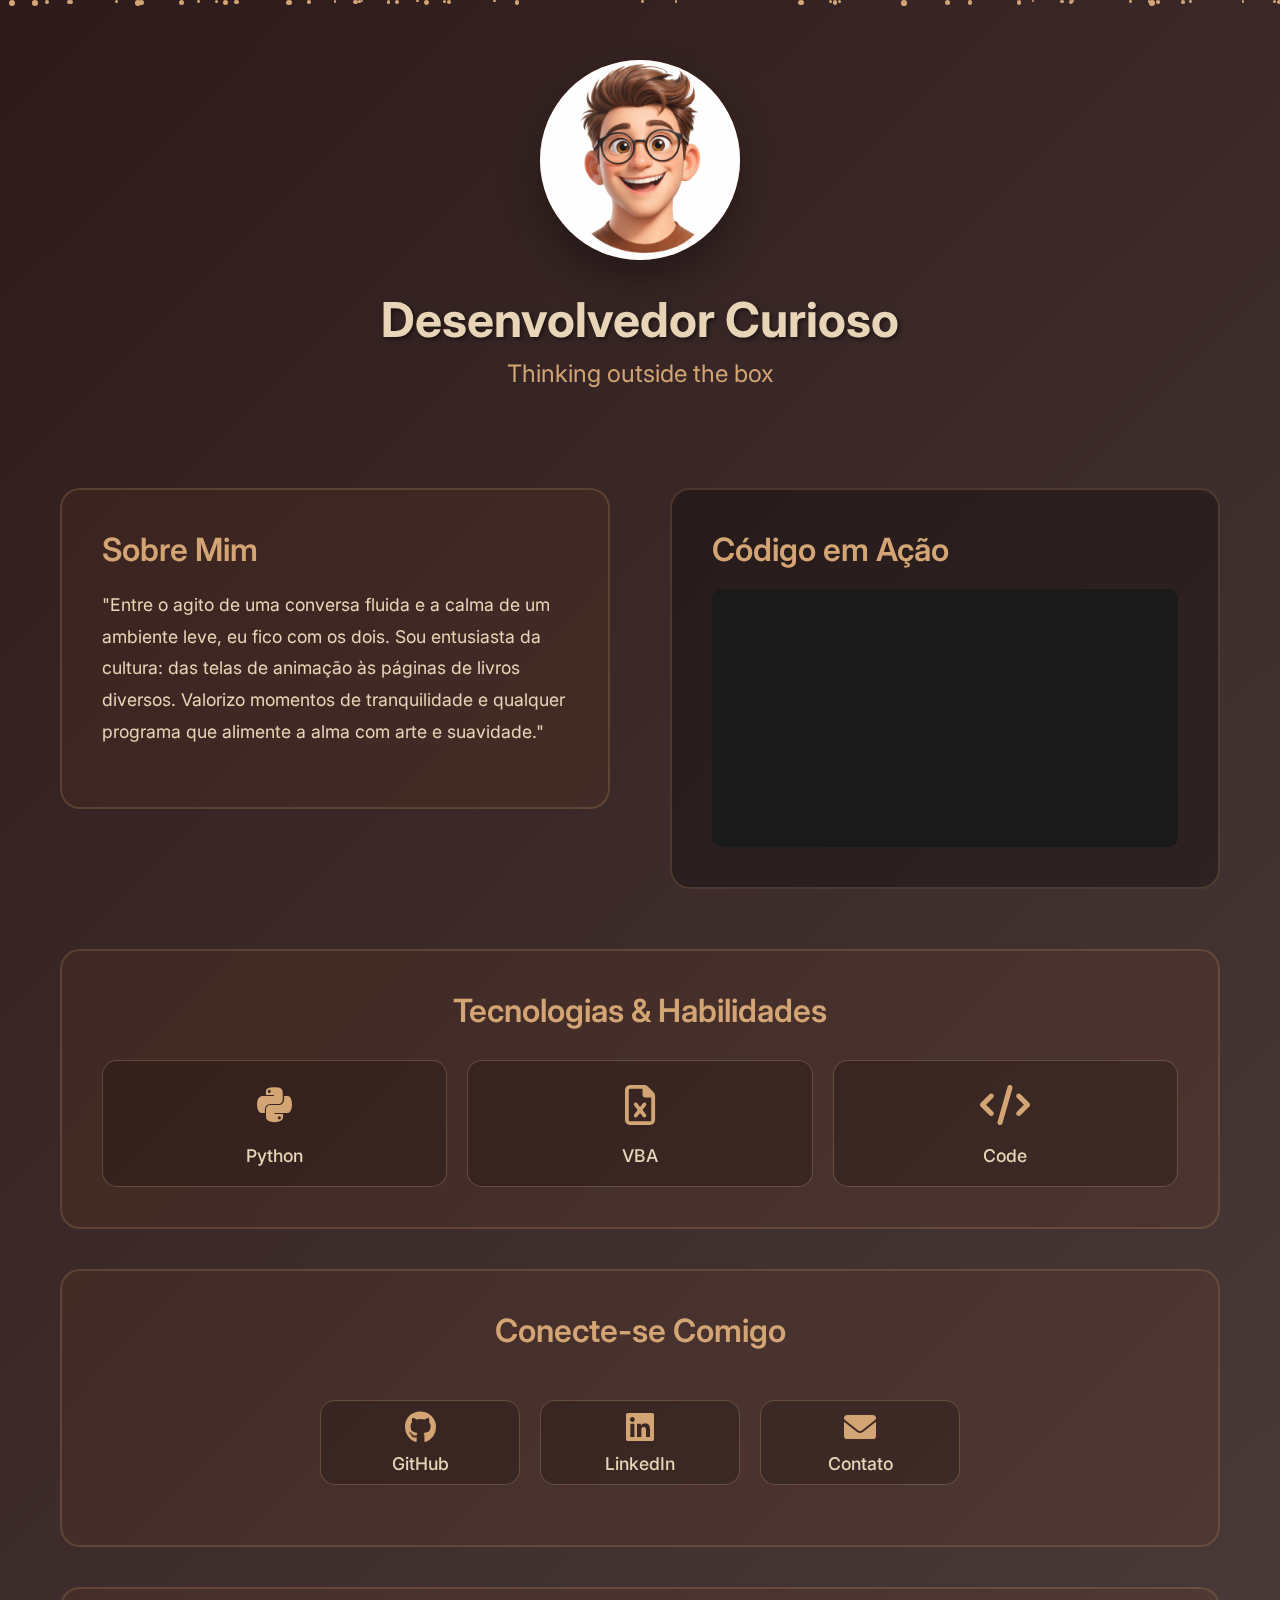
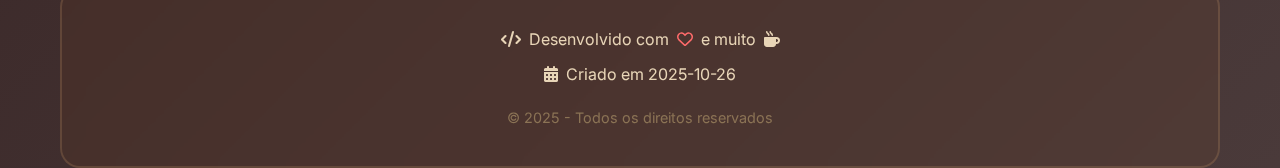
<file: index.html>
<!DOCTYPE html>
<html lang="pt-BR">

<head>
    <meta charset="UTF-8">
    <meta name="viewport" content="width=device-width, initial-scale=1.0">
    <title>Portfólio - Dev</title>
    <link href="https://cdnjs.cloudflare.com/ajax/libs/font-awesome/6.0.0/css/all.min.css" rel="stylesheet">
    <link
        href="https://fonts.googleapis.com/css2?family=JetBrains+Mono:wght@300;400;500;700&family=Inter:wght@300;400;500;600;700&display=swap"
        rel="stylesheet">
    <link href="styles.css" rel="stylesheet"> <!-- seu CSS local -->
    <link rel="icon" href="images/xicara-de-cafe.png" type="image/png">

    <script src="script.js" defer></script>
</head>

<body>
    <!-- Partículas de fundo -->
    <div class="particles" id="particles"></div>

    <div class="container">
        <!-- Header -->
        <header class="header">
            <div class="avatar-container">
                <div class="avatar">
                    <img src="images/foto.png" alt="Avatar" />
                </div>
            </div>
            <h1 class="name">Desenvolvedor Curioso</h1>
            <p class="title">Thinking outside the box</p>
        </header>

        <!-- Conteúdo principal -->
        <main class="main-content">
            <!-- Seção de descrição -->
            <section class="description-section">
                <h2>Sobre Mim</h2>
                <div class="description-text" id="description-text">
                    ​"Entre o agito de uma conversa fluida e a calma de um ambiente leve,
                    eu fico com os dois. Sou entusiasta da cultura: das telas de animação às páginas de livros diversos.
                    Valorizo momentos de tranquilidade e qualquer programa que alimente a alma com arte e suavidade."
                </div>
                <!--<button class="edit-btn" onclick="toggleEdit()">
                    <i class="fas fa-edit"></i> Editar Descrição
                </button>
                
                <div id="edit-form" style="display: none;">
                    <textarea class="description-input" id="description-input" placeholder="Digite sua descrição aqui...">Olá! Sou um desenvolvedor apaixonado por tecnologia e inovação. 🚀</textarea>
                    <button class="save-btn" onclick="saveDescription()">
                        <i class="fas fa-save"></i> Salvar
                    </button>
                    <button class="cancel-btn" onclick="cancelEdit()">
                        <i class="fas fa-times"></i> Cancelar
                    </button>
                </div>-->
            </section>

            <!-- Seção de código animado -->
            <section class="code-section">
                <h2>Código em Ação</h2>
                <div class="code-display">
                    <div class="code-line">
                        <span class="keyword">def</span> <span class="function">criar_portfolio</span>():
                    </div>
                    <div class="code-line">
                        &nbsp;&nbsp;&nbsp;&nbsp;<span class="string">"Criando um portfólio incrível"</span>
                    </div>
                    <div class="code-line">
                        &nbsp;&nbsp;&nbsp;&nbsp;<span class="keyword">for</span> skill <span class="keyword">in</span>
                        skills:
                    </div>
                    <div class="code-line">
                        &nbsp;&nbsp;&nbsp;&nbsp;&nbsp;&nbsp;&nbsp;&nbsp;<span class="function">desenvolver</span>(skill)
                    </div>
                    <div class="code-line">
                        &nbsp;&nbsp;&nbsp;&nbsp;<span class="keyword">return</span> <span
                            class="string">"Sucesso!"</span>
                    </div>
                    <div class="code-line">
                        <span class="comment"># Sempre aprendendo e evoluindo</span>
                    </div>
                    <div class="code-line">
                        <span class="function">criar_portfolio</span>()<span class="cursor"></span>
                    </div>
                </div>
            </section>
        </main>

        <!-- Seção de habilidades -->
        <section class="skills-section">
            <h2>Tecnologias & Habilidades</h2>
            <div class="skills-grid">

                <div class="skill-item">
                    <a href="python/index.html" class="skill-link" target="_blank" rel="noopener noreferrer">
                        <div class="skill-icon"><i class="fab fa-python"></i></div>
                        <div class="skill-name">Python</div>
                    </a>
                </div>



                <div class="skill-item">
                    <a href="vba/index.html" class="skill-link" target="_blank" rel="noopener noreferrer">
                    <div class="skill-icon"><i class="fa-regular fa-file-excel"></i></div>
                    <div class="skill-name">VBA</div>
                    </a>
                </div>



                <div class="skill-item">
                    <a href="#" class="skill-link" target="_blank" rel="noopener noreferrer"></a>
                    <div class="skill-icon"><i class="fa-solid fa-code"></i></div>
                    <div class="skill-name">Code</div>
                    </a>
                </div>


            </div>
        </section>

        <!-- Seção de redes sociais -->
        <section class="social-section">
            <h2>Conecte-se Comigo</h2>
            <div class="social-links">
                <a href="https://github.com/RomasCosta" target="_blank" rel="noopener noreferrer" class="social-link">
                    <i class="fab fa-github"></i>
                    <span>GitHub</span>
                </a>
                <a href="https://www.linkedin.com/in/rom%C3%A1rio-costa-5235bb20a/" target="_blank"
                    rel="noopener noreferrer" class="social-link">
                    <i class="fab fa-linkedin"></i>
                    <span>LinkedIn</span>
                </a>
                <a href="mailto:romariocosta25@outlook.com" class="social-link">
                    <i class="fas fa-envelope"></i>
                    <span>Contato</span>
                </a>
            </div>
        </section>

        <!-- Rodapé com créditos -->
        <footer class="footer">
            <div class="footer-content">
                <p class="footer-text">
                    <i class="fas fa-code"></i>
                    Desenvolvido com <i class="fa-regular fa-heart"></i> e muito <i class="fas fa-mug-hot"></i>
                </p>
                <p class="footer-date">
                    <i class="fas fa-calendar-alt"></i> Criado em 2025-10-26
                </p>
                <p class="footer-copyright">
                    &copy; 2025 - Todos os direitos reservados
                </p>
            </div>
        </footer>
    </div>
</body>

</html>
</file>
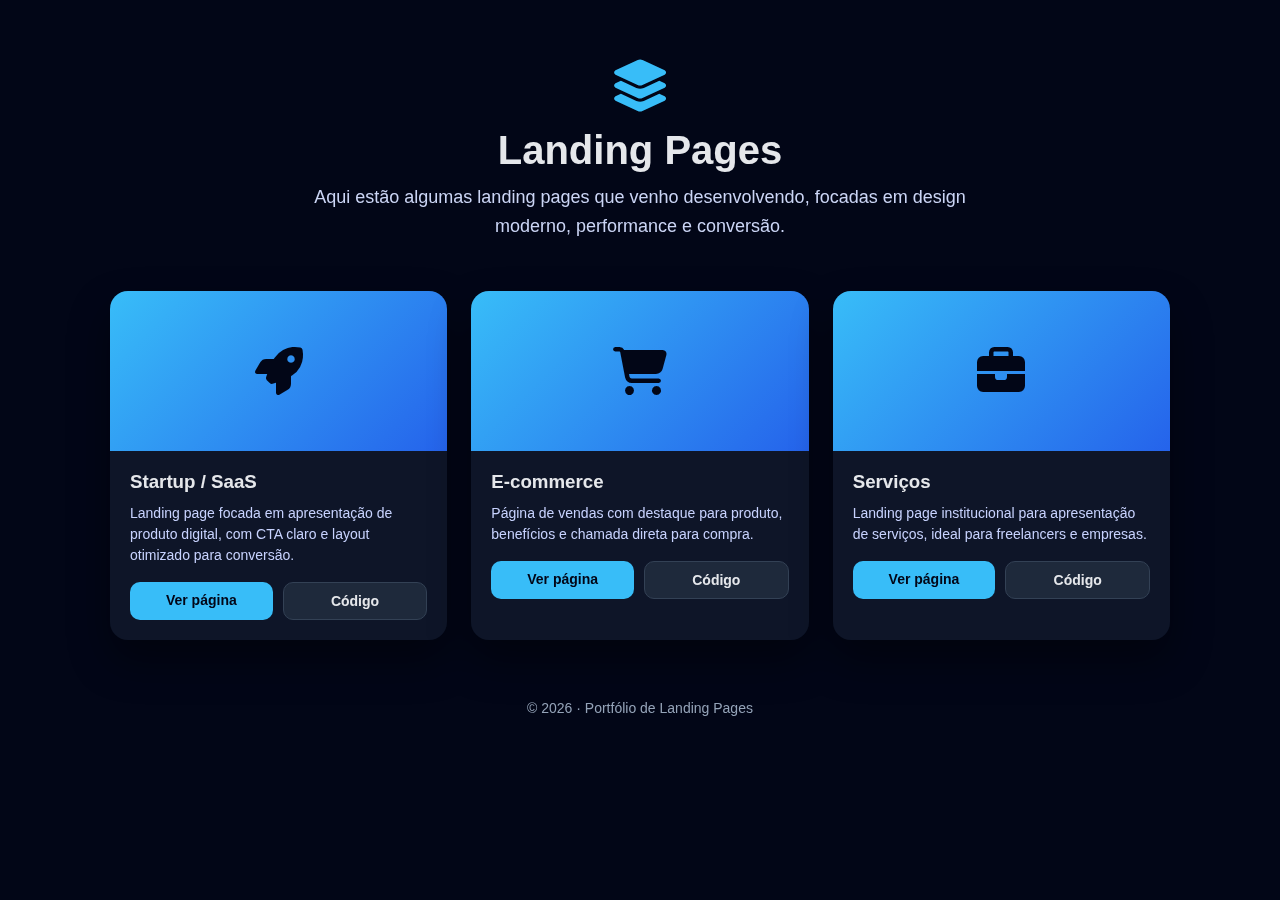
<file: landing_page/index.html>
<!DOCTYPE html>
<html lang="pt-BR">

<head>
    <meta charset="UTF-8">
    <title>Landing Pages | Portfólio</title>
    <meta name="viewport" content="width=device-width, initial-scale=1.0">

    <!-- Font Awesome -->
    <link rel="stylesheet" href="https://cdnjs.cloudflare.com/ajax/libs/font-awesome/6.5.0/css/all.min.css">

    <style>
        /* Reset */
        * {
            margin: 0;
            padding: 0;
            box-sizing: border-box;
            font-family: Arial, Helvetica, sans-serif;
        }

        body {
            background: #020617;
            color: #e5e7eb;
            min-height: 100vh;
            overflow-x: hidden;
        }

        /* Partículas */
        #particles {
            position: fixed;
            inset: 0;
            z-index: 0;
            overflow: hidden;
        }

        .particle {
            position: absolute;
            bottom: -10px;
            background: rgba(56, 189, 248, 0.6);
            border-radius: 50%;
            animation: floatUp linear infinite;
        }

        @keyframes floatUp {
            from {
                transform: translateY(0);
                opacity: 1;
            }

            to {
                transform: translateY(-120vh);
                opacity: 0;
            }
        }

        /* Conteúdo */
        .container {
            position: relative;
            z-index: 1;
            max-width: 1100px;
            margin: 0 auto;
            padding: 60px 20px;
        }

        /* Header */
        .header {
            text-align: center;
            margin-bottom: 50px;
        }

        .header i {
            font-size: 52px;
            color: #38bdf8;
            margin-bottom: 16px;
        }

        .header h1 {
            font-size: 40px;
            margin-bottom: 10px;
        }

        .header p {
            font-size: 18px;
            color: #cbd5f5;
            max-width: 700px;
            margin: 0 auto;
            line-height: 1.6;
        }

        /* Grid */
        .grid {
            display: grid;
            grid-template-columns: repeat(auto-fit, minmax(280px, 1fr));
            gap: 24px;
        }

        /* Card */
        .card {
            background: rgba(15, 23, 42, 0.9);
            border-radius: 18px;
            overflow: hidden;
            box-shadow: 0 20px 40px rgba(0, 0, 0, 0.4);
            transition: transform 0.25s ease, box-shadow 0.25s ease;
        }

        .card:hover {
            transform: translateY(-6px);
            box-shadow: 0 30px 60px rgba(0, 0, 0, 0.6);
        }

        .card-image {
            height: 160px;
            background: linear-gradient(135deg, #38bdf8, #2563eb);
            display: flex;
            align-items: center;
            justify-content: center;
            font-size: 48px;
            color: #020617;
        }

        .card-content {
            padding: 20px;
        }

        .card-content h3 {
            margin-bottom: 10px;
        }

        .card-content p {
            font-size: 14px;
            color: #c7d2fe;
            line-height: 1.5;
            margin-bottom: 16px;
        }

        .card-actions {
            display: flex;
            gap: 10px;
        }

        .btn {
            flex: 1;
            text-align: center;
            padding: 10px;
            border-radius: 10px;
            text-decoration: none;
            font-weight: bold;
            font-size: 14px;
            transition: background 0.2s ease;
        }

        .btn-view {
            background: #38bdf8;
            color: #020617;
        }

        .btn-view:hover {
            background: #0ea5e9;
        }

        .btn-code {
            background: #1e293b;
            color: #e5e7eb;
            border: 1px solid #334155;
        }

        .btn-code:hover {
            background: #334155;
        }

        /* Footer */
        .footer {
            margin-top: 60px;
            text-align: center;
            font-size: 14px;
            color: #94a3b8;
        }
    </style>
</head>

<body>

    <!-- Partículas -->
    <div id="particles"></div>

    <div class="container">

        <!-- Header -->
        <div class="header">
            <i class="fa-solid fa-layer-group"></i>
            <h1>Landing Pages</h1>
            <p>
                Aqui estão algumas landing pages que venho desenvolvendo, focadas em
                design moderno, performance e conversão.
            </p>
        </div>

        <!-- Grid -->
        <div class="grid">

            <!-- Card 1 -->
            <div class="card">
                <div class="card-image">
                    <i class="fa-solid fa-rocket"></i>
                </div>
                <div class="card-content">
                    <h3>Startup / SaaS</h3>
                    <p>
                        Landing page focada em apresentação de produto digital,
                        com CTA claro e layout otimizado para conversão.
                    </p>
                    <div class="card-actions">
                        <a href="#" class="btn btn-view">Ver página</a>
                        <a href="#" class="btn btn-code">Código</a>
                    </div>
                </div>
            </div>

            <!-- Card 2 -->
            <div class="card">
                <div class="card-image">
                    <i class="fa-solid fa-cart-shopping"></i>
                </div>
                <div class="card-content">
                    <h3>E-commerce</h3>
                    <p>
                        Página de vendas com destaque para produto,
                        benefícios e chamada direta para compra.
                    </p>
                    <div class="card-actions">
                        <a href="#" class="btn btn-view">Ver página</a>
                        <a href="#" class="btn btn-code">Código</a>
                    </div>
                </div>
            </div>

            <!-- Card 3 -->
            <div class="card">
                <div class="card-image">
                    <i class="fa-solid fa-briefcase"></i>
                </div>
                <div class="card-content">
                    <h3>Serviços</h3>
                    <p>
                        Landing page institucional para apresentação de serviços,
                        ideal para freelancers e empresas.
                    </p>
                    <div class="card-actions">
                        <a href="#" class="btn btn-view">Ver página</a>
                        <a href="#" class="btn btn-code">Código</a>
                    </div>
                </div>
            </div>

        </div>

        <!-- Footer -->
        <div class="footer">
            © 2026 · Portfólio de Landing Pages
        </div>

    </div>

    <script>
        function createParticles() {
            const particlesContainer = document.getElementById('particles');
            const particleCount = 50;

            for (let i = 0; i < particleCount; i++) {
                const particle = document.createElement('div');
                particle.className = 'particle';

                const size = Math.random() * 4 + 2;
                particle.style.width = size + 'px';
                particle.style.height = size + 'px';

                particle.style.left = Math.random() * 100 + '%';

                const duration = Math.random() * 4 + 4;
                particle.style.animationDuration = duration + 's';

                const delay = Math.random() * 6;
                particle.style.animationDelay = delay + 's';

                particlesContainer.appendChild(particle);
            }
        }

        document.addEventListener('DOMContentLoaded', createParticles);
    </script>

</body>

</html>
</file>
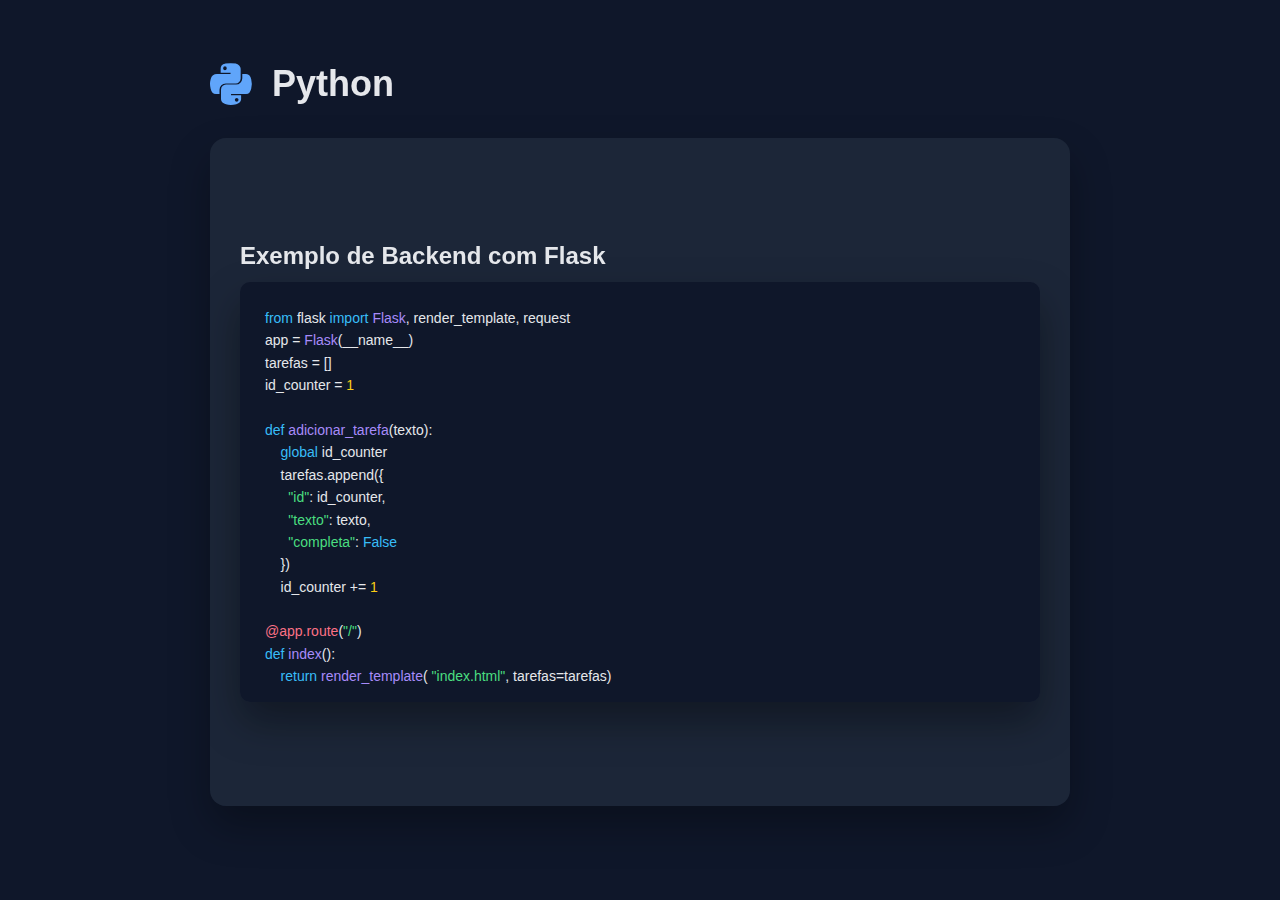
<file: python/index.html>
<!DOCTYPE html>
<html lang="pt-BR">

<head>
    <meta charset="UTF-8">
    <title>Python | Meu Projeto</title>
    <meta name="viewport" content="width=device-width, initial-scale=1.0">
    <!-- Font Awesome (ícones) -->
    <link rel="stylesheet" href="https://cdnjs.cloudflare.com/ajax/libs/font-awesome/6.5.0/css/all.min.css">
    <link href="style.css" rel="stylesheet"> <!-- seu CSS local -->
    <script src="script.js" defer></script>
</head>

<body>

    <!-- Partículas -->
    <div id="particles"></div>

    <!-- Conteúdo -->
    <div class="container">
        <div class="header">
            <i class="fab fa-python"></i>
            <h1>Python</h1>
        </div>

        <div class="card">
            <!--  <h2>Descrição</h2> -->

            <!--<p id="description-text" class="description">-->
            <!-- Seção de código animado -->
            <section class="code-section">
                <h2>Exemplo de Backend com Flask</h2>

                <div class="code-display">

                    <div class="code-line">
                        <span class="keyword">from</span> flask <span class="keyword">import</span>
                        <span class="function">Flask</span>, render_template, request
                    </div>

                    <div class="code-line">
                        <span class="variable">app</span> = <span class="function">Flask</span>(__name__)
                    </div>

                    <div class="code-line">
                        <span class="variable">tarefas</span> = []
                    </div>

                    <div class="code-line">
                        <span class="variable">id_counter</span> = <span class="number">1</span>
                    </div>

                    <br>

                    <div class="code-line">
                        <span class="keyword">def</span> <span class="function">adicionar_tarefa</span>(texto):
                    </div>

                    <div class="code-line">
                        &nbsp;&nbsp;&nbsp;&nbsp;<span class="keyword">global</span> id_counter
                    </div>

                    <div class="code-line">
                        &nbsp;&nbsp;&nbsp;&nbsp;<span class="variable">tarefas</span>.append({
                    </div>

                    <div class="code-line">
                        &nbsp;&nbsp;&nbsp;&nbsp;&nbsp;&nbsp;<span class="string">"id"</span>: id_counter,
                    </div>

                    <div class="code-line">
                        &nbsp;&nbsp;&nbsp;&nbsp;&nbsp;&nbsp;<span class="string">"texto"</span>: texto,
                    </div>

                    <div class="code-line">
                        &nbsp;&nbsp;&nbsp;&nbsp;&nbsp;&nbsp;<span class="string">"completa"</span>: <span
                            class="keyword">False</span>
                    </div>

                    <div class="code-line">
                        &nbsp;&nbsp;&nbsp;&nbsp;})
                    </div>

                    <div class="code-line">
                        &nbsp;&nbsp;&nbsp;&nbsp;id_counter += <span class="number">1</span>
                    </div>

                    <br>

                    <div class="code-line">
                        <span class="decorator">@app.route</span>(<span class="string">"/"</span>)
                    </div>

                    <div class="code-line">
                        <span class="keyword">def</span> <span class="function">index</span>():
                    </div>

                    <div class="code-line">
                        &nbsp;&nbsp;&nbsp;&nbsp;<span class="keyword">return</span>
                        <span class="function">render_template</span>(
                        <span class="string">"index.html"</span>, tarefas=tarefas)
                    </div>

                    <br>

                    <div class="code-line">
                        <span class="comment"># Aplicação Flask simples para controle de tarefas</span>
                    </div>

                    <div class="code-line">
                        <span class="variable">app</span>.<span class="function">run</span>()<span
                            class="cursor"></span>
                    </div>

                </div>
            </section>

            <!--  </p> -->

            <!--<button class="edit-btn" onclick="toggleEdit()">Editar descrição</button>-->

            <!--<div id="edit-form">
                <textarea id="description-input">
Python é uma linguagem de programação versátil, amplamente utilizada em automação,
análise de dados, desenvolvimento web e inteligência artificial.
                </textarea>

                <div class="form-actions">
                    <button class="save-btn" onclick="saveDescription()">Salvar</button>
                    <button class="cancel-btn" onclick="cancelEdit()">Cancelar</button>
                </div>
            </div>-->
        </div>
    </div>
</body>

</html>
</file>
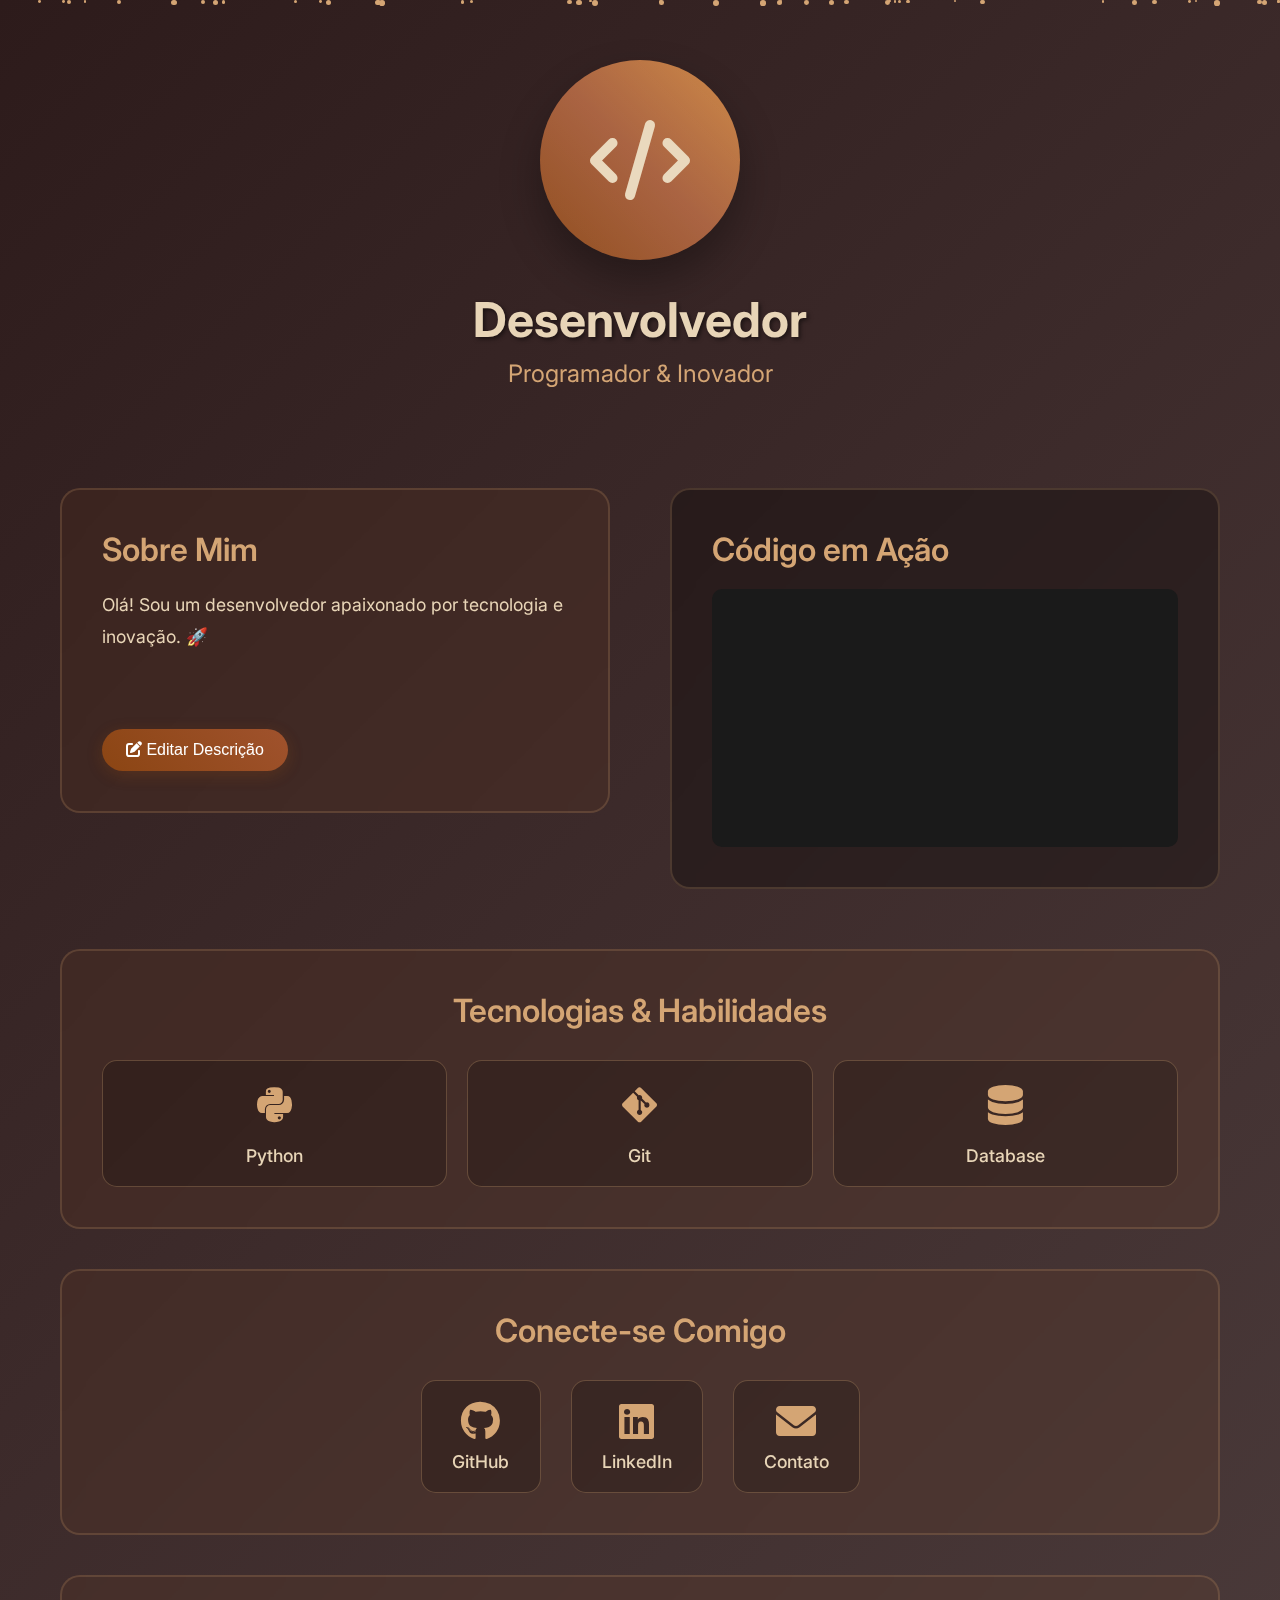
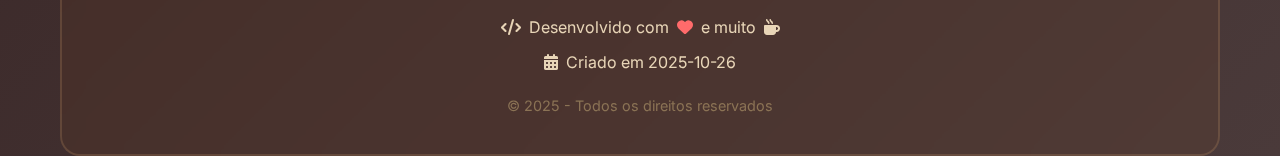
<file: templates/index.html>
<!DOCTYPE html>
<html lang="pt-BR">
<head>
    <meta charset="UTF-8">
    <meta name="viewport" content="width=device-width, initial-scale=1.0">
    <title>Portfólio - Desenvolvedor</title>
    <link href="https://cdnjs.cloudflare.com/ajax/libs/font-awesome/6.0.0/css/all.min.css" rel="stylesheet">
    <link href="https://fonts.googleapis.com/css2?family=JetBrains+Mono:wght@300;400;500;700&family=Inter:wght@300;400;500;600;700&display=swap" rel="stylesheet">
    <link href="styles.css" rel="stylesheet"> <!-- seu CSS local -->
</head>
<body>
    <!-- Partículas de fundo -->
    <div class="particles" id="particles"></div>

    <div class="container">
        <!-- Header -->
        <header class="header">
            <div class="avatar-container">
                <div class="avatar">
                    <i class="fas fa-code"></i>
                </div>
            </div>
            <h1 class="name">Desenvolvedor</h1>
            <p class="title">Programador & Inovador</p>
        </header>

        <!-- Conteúdo principal -->
        <main class="main-content">
            <!-- Seção de descrição -->
            <section class="description-section">
                <h2>Sobre Mim</h2>
                <div class="description-text" id="description-text">
                    Olá! Sou um desenvolvedor apaixonado por tecnologia e inovação. 🚀
                </div>
                <button class="edit-btn" onclick="toggleEdit()">
                    <i class="fas fa-edit"></i> Editar Descrição
                </button>
                
                <div id="edit-form" style="display: none;">
                    <textarea class="description-input" id="description-input" placeholder="Digite sua descrição aqui...">Olá! Sou um desenvolvedor apaixonado por tecnologia e inovação. 🚀</textarea>
                    <button class="save-btn" onclick="saveDescription()">
                        <i class="fas fa-save"></i> Salvar
                    </button>
                    <button class="cancel-btn" onclick="cancelEdit()">
                        <i class="fas fa-times"></i> Cancelar
                    </button>
                </div>
            </section>

            <!-- Seção de código animado -->
            <section class="code-section">
                <h2>Código em Ação</h2>
                <div class="code-display">
                    <div class="code-line">
                        <span class="keyword">def</span> <span class="function">criar_portfolio</span>():
                    </div>
                    <div class="code-line">
                        &nbsp;&nbsp;&nbsp;&nbsp;<span class="string">"Criando um portfólio incrível"</span>
                    </div>
                    <div class="code-line">
                        &nbsp;&nbsp;&nbsp;&nbsp;<span class="keyword">for</span> skill <span class="keyword">in</span> skills:
                    </div>
                    <div class="code-line">
                        &nbsp;&nbsp;&nbsp;&nbsp;&nbsp;&nbsp;&nbsp;&nbsp;<span class="function">desenvolver</span>(skill)
                    </div>
                    <div class="code-line">
                        &nbsp;&nbsp;&nbsp;&nbsp;<span class="keyword">return</span> <span class="string">"Sucesso!"</span>
                    </div>
                    <div class="code-line">
                        <span class="comment"># Sempre aprendendo e evoluindo</span>
                    </div>
                    <div class="code-line">
                        <span class="function">criar_portfolio</span>()<span class="cursor"></span>
                    </div>
                </div>
            </section>
        </main>

        <!-- Seção de habilidades -->
        <section class="skills-section">
            <h2>Tecnologias & Habilidades</h2>
            <div class="skills-grid">
                <div class="skill-item">
                    <div class="skill-icon"><i class="fab fa-python"></i></div>
                    <div class="skill-name">Python</div>
                </div>
               
                <div class="skill-item">
                    <div class="skill-icon"><i class="fab fa-git-alt"></i></div>
                    <div class="skill-name">Git</div>
                </div>
                <div class="skill-item">
                    <div class="skill-icon"><i class="fas fa-database"></i></div>
                    <div class="skill-name">Database</div>
                </div>
            </div>
        </section>

        <!-- Seção de redes sociais -->
        <section class="social-section">
            <h2>Conecte-se Comigo</h2>
            <div class="social-links">
                <a href="https://github.com/RomasCosta" target="_blank" rel="noopener noreferrer" class="social-link">
                    <i class="fab fa-github"></i>
                    <span>GitHub</span>
                </a>
                <a href="https://www.linkedin.com/in/rom%C3%A1rio-costa-5235bb20a/" target="_blank" rel="noopener noreferrer" 
                    class="social-link">
                    <i class="fab fa-linkedin"></i>
                    <span>LinkedIn</span>
                </a>
                <a href="mailto:romariocosta25@outlook.com" class="social-link">
                    <i class="fas fa-envelope"></i>
                    <span>Contato</span>
                </a>
            </div>
        </section>

        <!-- Rodapé com créditos -->
        <footer class="footer">
            <div class="footer-content">
                <p class="footer-text">
                    <i class="fas fa-code"></i> 
                    Desenvolvido com <i class="fas fa-heart"></i> e muito <i class="fas fa-mug-hot"></i>
                </p>
                <p class="footer-date">
                    <i class="fas fa-calendar-alt"></i> Criado em 2025-10-26
                </p>
                <p class="footer-copyright">
                    &copy; 2025 - Todos os direitos reservados
                </p>
            </div>
        </footer>
    </div>

    <script>
        // Criar partículas animadas
        function createParticles() {
            const particlesContainer = document.getElementById('particles');
            const particleCount = 50;

            for (let i = 0; i < particleCount; i++) {
                const particle = document.createElement('div');
                particle.className = 'particle';
                
                const size = Math.random() * 4 + 2;
                particle.style.width = size + 'px';
                particle.style.height = size + 'px';
                
                particle.style.left = Math.random() * 100 + '%';
                
                const duration = Math.random() * 3 + 4;
                particle.style.animationDuration = duration + 's';
                
                const delay = Math.random() * 6;
                particle.style.animationDelay = delay + 's';
                
                particlesContainer.appendChild(particle);
            }
        }

        // Funções para editar descrição (somente front-end)
        function toggleEdit() {
            document.getElementById('description-text').style.display = 'none';
            document.getElementById('edit-form').style.display = 'block';
            document.querySelector('.edit-btn').style.display = 'none';
        }

        function cancelEdit() {
            document.getElementById('description-text').style.display = 'block';
            document.getElementById('edit-form').style.display = 'none';
            document.querySelector('.edit-btn').style.display = 'inline-block';
        }

        function saveDescription() {
            const desc = document.getElementById('description-input').value;
            document.getElementById('description-text').textContent = desc;
            cancelEdit();
        }

        document.addEventListener('DOMContentLoaded', createParticles);
    </script>
</body>
</html>
</file>
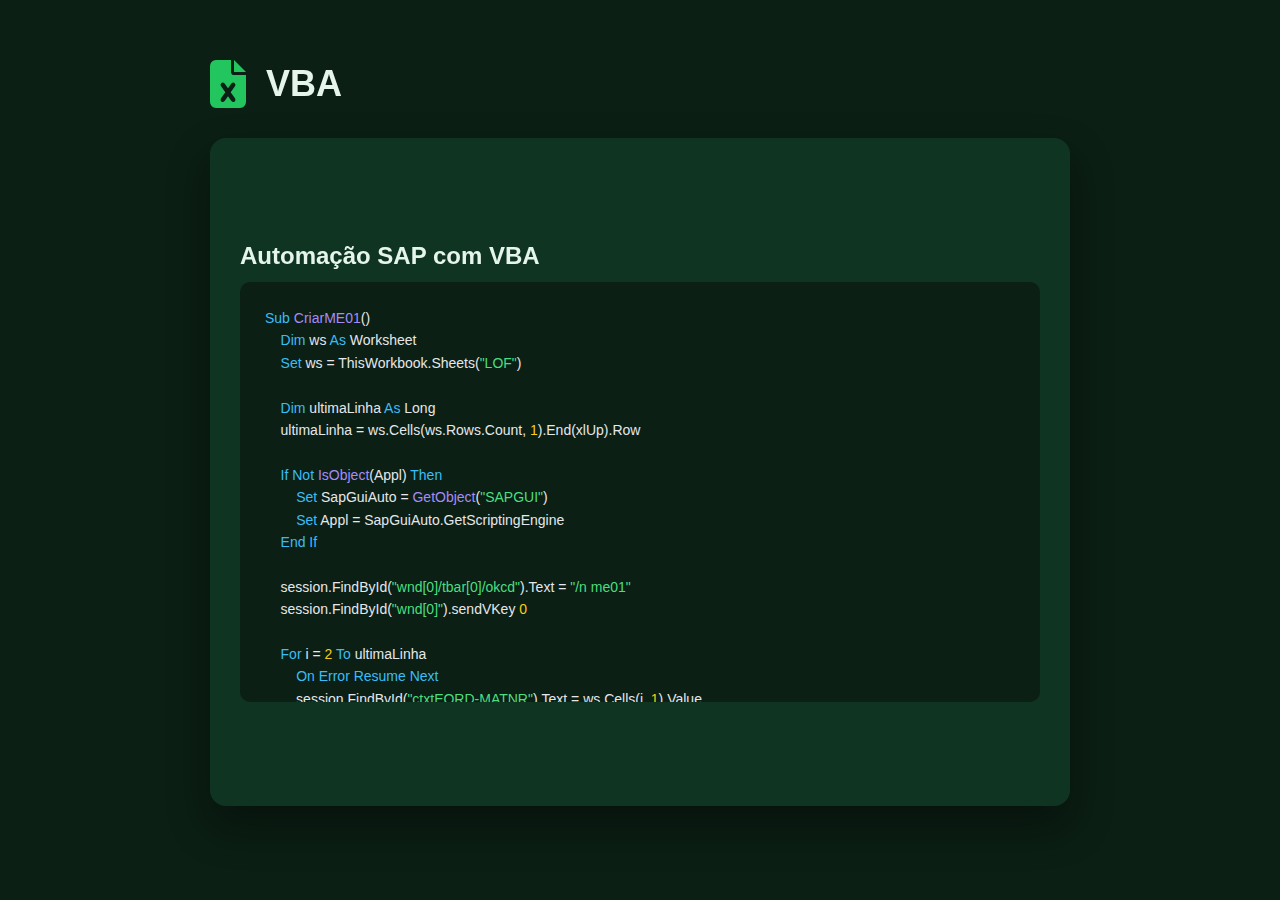
<file: vba/index.html>
<!DOCTYPE html>
<html lang="pt-BR">

<head>
    <meta charset="UTF-8">
    <title>VBA | Meu Projeto</title>
    <meta name="viewport" content="width=device-width, initial-scale=1.0">

    <!-- Font Awesome -->
    <link rel="stylesheet" href="https://cdnjs.cloudflare.com/ajax/libs/font-awesome/6.5.0/css/all.min.css">
    <link href="style.css" rel="stylesheet"> <!-- seu CSS local -->
    <script src="script.js" defer></script>
</head>

<body>

    <!-- Partículas -->
    <div id="particles"></div>

    <!-- Conteúdo -->
    <div class="container">
        <div class="header">
            <i class="fa-solid fa-file-excel"></i>
            <h1>VBA</h1>
        </div>

        <div class="card">
            <!-- Seção de código animado -->
            <section class="code-section">
                <h2>Automação SAP com VBA</h2>

                <div class="code-display">

                    <div class="code-line">
                        <span class="keyword">Sub</span> <span class="function">CriarME01</span>()
                    </div>

                    <div class="code-line">
                        &nbsp;&nbsp;&nbsp;&nbsp;<span class="keyword">Dim</span> ws <span class="keyword">As</span>
                        Worksheet
                    </div>

                    <div class="code-line">
                        &nbsp;&nbsp;&nbsp;&nbsp;<span class="keyword">Set</span> ws = ThisWorkbook.Sheets(<span
                            class="string">"LOF"</span>)
                    </div>

                    <br>

                    <div class="code-line">
                        &nbsp;&nbsp;&nbsp;&nbsp;<span class="keyword">Dim</span> ultimaLinha <span
                            class="keyword">As</span> Long
                    </div>

                    <div class="code-line">
                        &nbsp;&nbsp;&nbsp;&nbsp;ultimaLinha = ws.Cells(ws.Rows.Count, <span
                            class="number">1</span>).End(xlUp).Row
                    </div>

                    <br>

                    <div class="code-line">
                        &nbsp;&nbsp;&nbsp;&nbsp;<span class="keyword">If Not</span> <span
                            class="function">IsObject</span>(Appl) <span class="keyword">Then</span>
                    </div>

                    <div class="code-line">
                        &nbsp;&nbsp;&nbsp;&nbsp;&nbsp;&nbsp;&nbsp;&nbsp;<span class="keyword">Set</span> SapGuiAuto =
                        <span class="function">GetObject</span>(<span class="string">"SAPGUI"</span>)
                    </div>

                    <div class="code-line">
                        &nbsp;&nbsp;&nbsp;&nbsp;&nbsp;&nbsp;&nbsp;&nbsp;<span class="keyword">Set</span> Appl =
                        SapGuiAuto.GetScriptingEngine
                    </div>

                    <div class="code-line">
                        &nbsp;&nbsp;&nbsp;&nbsp;<span class="keyword">End If</span>
                    </div>

                    <br>

                    <div class="code-line">
                        &nbsp;&nbsp;&nbsp;&nbsp;session.FindById(<span class="string">"wnd[0]/tbar[0]/okcd"</span>).Text
                        = <span class="string">"/n me01"</span>
                    </div>

                    <div class="code-line">
                        &nbsp;&nbsp;&nbsp;&nbsp;session.FindById(<span class="string">"wnd[0]"</span>).sendVKey <span
                            class="number">0</span>
                    </div>

                    <br>

                    <div class="code-line">
                        &nbsp;&nbsp;&nbsp;&nbsp;<span class="keyword">For</span> i = <span class="number">2</span> <span
                            class="keyword">To</span> ultimaLinha
                    </div>

                    <div class="code-line">
                        &nbsp;&nbsp;&nbsp;&nbsp;&nbsp;&nbsp;&nbsp;&nbsp;<span class="keyword">On Error Resume
                            Next</span>
                    </div>

                    <div class="code-line">
                        &nbsp;&nbsp;&nbsp;&nbsp;&nbsp;&nbsp;&nbsp;&nbsp;session.FindById(<span
                            class="string">"ctxtEORD-MATNR"</span>).Text = ws.Cells(i, <span
                            class="number">1</span>).Value
                    </div>

                    <div class="code-line">
                        &nbsp;&nbsp;&nbsp;&nbsp;&nbsp;&nbsp;&nbsp;&nbsp;session.FindById(<span
                            class="string">"ctxtEORD-LIFNR"</span>).Text = ws.Cells(i, <span
                            class="number">3</span>).Value
                    </div>

                    <div class="code-line">
                        &nbsp;&nbsp;&nbsp;&nbsp;&nbsp;&nbsp;&nbsp;&nbsp;session.FindById(<span
                            class="string">"wnd[0]"</span>).sendVKey <span class="number">11</span>
                    </div>

                    <br>

                    <div class="code-line">
                        &nbsp;&nbsp;&nbsp;&nbsp;&nbsp;&nbsp;&nbsp;&nbsp;<span class="keyword">If</span> typeMessage
                        &lt;&gt; <span class="string">"S"</span> <span class="keyword">Then</span>
                    </div>

                    <div class="code-line">
                        &nbsp;&nbsp;&nbsp;&nbsp;&nbsp;&nbsp;&nbsp;&nbsp;&nbsp;&nbsp;ws.Cells(i, <span
                            class="string">"G"</span>).Value = <span class="string">"Erro"</span>
                    </div>

                    <div class="code-line">
                        &nbsp;&nbsp;&nbsp;&nbsp;&nbsp;&nbsp;&nbsp;&nbsp;<span class="keyword">Else</span>
                    </div>

                    <div class="code-line">
                        &nbsp;&nbsp;&nbsp;&nbsp;&nbsp;&nbsp;&nbsp;&nbsp;&nbsp;&nbsp;ws.Cells(i, <span
                            class="string">"G"</span>).Value = <span class="string">"Sucesso"</span>
                    </div>

                    <div class="code-line">
                        &nbsp;&nbsp;&nbsp;&nbsp;&nbsp;&nbsp;&nbsp;&nbsp;<span class="keyword">End If</span>
                    </div>

                    <div class="code-line">
                        &nbsp;&nbsp;&nbsp;&nbsp;<span class="keyword">Next</span> i
                    </div>

                    <br>

                    <div class="code-line">
                        <span class="keyword">End Sub</span><span class="cursor"></span>
                    </div>

                </div>
            </section>


            <!--  <button class="edit-btn" onclick="toggleEdit()">Editar descrição</button> 

            <div id="edit-form">
                <textarea id="description-input">
VBA (Visual Basic for Applications) é utilizado para automatizar tarefas no Excel
e em outros aplicativos do Microsoft Office, permitindo criação de macros,
integração com sistemas e ganho significativo de produtividade.
                </textarea>

                <div class="form-actions">
                    <button class="save-btn" onclick="saveDescription()">Salvar</button>
                    <button class="cancel-btn" onclick="cancelEdit()">Cancelar</button>
                </div> 
            </div> -->
        </div>
    </div>
</body>

</html>
</file>
<file: styles.css>
* {
    margin: 0;
    padding: 0;
    box-sizing: border-box;
}

body {
    font-family: 'Inter', sans-serif;
    background: linear-gradient(135deg, #2D1B1B 0%, #3D2B2B 50%, #4A3A3A 100%);
    color: #E8D5B7;
    overflow-x: hidden;
    min-height: 100vh;
}

.container {
    max-width: 1200px;
    margin: 0 auto;
    padding: 0 20px;
    position: relative;
    z-index: 2;
}

/* Partículas de fundo animadas */
.particles {
    position: fixed;
    top: 0;
    left: 0;
    width: 100%;
    height: 100%;
    pointer-events: none;
    z-index: 1;
}

.particle {
    position: absolute;
    background: #D4A574;
    border-radius: 50%;
    animation: float 6s infinite linear;
}

@keyframes float {
    0% {
        transform: translateY(100vh) rotate(0deg);
        opacity: 0;
    }

    10% {
        opacity: 1;
    }

    90% {
        opacity: 1;
    }

    100% {
        transform: translateY(-100px) rotate(360deg);
        opacity: 0;
    }
}

/* Header */
.header {
    text-align: center;
    padding: 60px 0;
    position: relative;
}

.avatar-container {
    position: relative;
    display: inline-block;
    margin-bottom: 30px;
}

.avatar {
    width: 200px;
    height: 200px;
    border-radius: 50%;
    background: linear-gradient(45deg, #8B4513, #A0522D, #CD853F);
    display: flex;
    align-items: center;
    justify-content: center;
    font-size: 80px;
    color: #E8D5B7;
    box-shadow: 0 20px 40px rgba(0, 0, 0, 0.3);
    animation: avatarPulse 3s ease-in-out infinite;
    position: relative;
    overflow: hidden;
}

.avatar img {
    width: 100%;
    height: 100%;
    object-fit: cover;
}

.avatar::before {
    content: '';
    position: absolute;
    top: -50%;
    left: -50%;
    width: 200%;
    height: 200%;
    background: linear-gradient(45deg, transparent, rgba(255, 255, 255, 0.1), transparent);
    animation: avatarShine 2s linear infinite;
}

@keyframes avatarPulse {

    0%,
    100% {
        transform: scale(1);
    }

    50% {
        transform: scale(1.05);
    }
}

@keyframes avatarShine {
    0% {
        transform: translateX(-100%) translateY(-100%) rotate(45deg);
    }

    100% {
        transform: translateX(100%) translateY(100%) rotate(45deg);
    }
}

.name {
    font-size: 3rem;
    font-weight: 700;
    color: #E8D5B7;
    margin-bottom: 10px;
    text-shadow: 2px 2px 4px rgba(0, 0, 0, 0.5);
}

.title {
    font-size: 1.5rem;
    color: #D4A574;
    font-weight: 400;
    margin-bottom: 40px;
}

/* Seção principal */
.main-content {
    display: grid;
    grid-template-columns: 1fr 1fr;
    gap: 60px;
    align-items: start;
    margin-bottom: 60px;
}

.description-section {
    background: rgba(139, 69, 19, 0.1);
    padding: 40px;
    border-radius: 20px;
    border: 2px solid rgba(212, 165, 116, 0.2);
    backdrop-filter: blur(10px);
}

.description-section h2 {
    font-size: 2rem;
    color: #D4A574;
    margin-bottom: 20px;
    font-weight: 600;
}

.description-text {
    font-size: 1.1rem;
    line-height: 1.8;
    color: #E8D5B7;
    margin-bottom: 20px;
    min-height: 120px;
}

.edit-btn {
    background: linear-gradient(45deg, #8B4513, #A0522D);
    color: white;
    border: none;
    padding: 12px 24px;
    border-radius: 25px;
    cursor: pointer;
    font-size: 1rem;
    font-weight: 500;
    transition: all 0.3s ease;
    box-shadow: 0 4px 15px rgba(139, 69, 19, 0.3);
}

.edit-btn:hover {
    transform: translateY(-2px);
    box-shadow: 0 6px 20px rgba(139, 69, 19, 0.4);
}

.description-input {
    width: 100%;
    min-height: 120px;
    padding: 15px;
    border: 2px solid #D4A574;
    border-radius: 10px;
    background: rgba(45, 27, 27, 0.8);
    color: #E8D5B7;
    font-size: 1rem;
    font-family: 'Inter', sans-serif;
    resize: vertical;
    margin-bottom: 15px;
}

.description-input:focus {
    outline: none;
    border-color: #CD853F;
    box-shadow: 0 0 10px rgba(205, 133, 63, 0.3);
}

.save-btn,
.cancel-btn {
    padding: 10px 20px;
    border: none;
    border-radius: 20px;
    cursor: pointer;
    font-size: 0.9rem;
    font-weight: 500;
    margin-right: 10px;
    transition: all 0.3s ease;
}

.save-btn {
    background: linear-gradient(45deg, #8B4513, #A0522D);
    color: white;
}

.cancel-btn {
    background: transparent;
    color: #D4A574;
    border: 2px solid #D4A574;
}

.save-btn:hover,
.cancel-btn:hover {
    transform: translateY(-1px);
}

/* Seção de código animado */
.code-section {
    background: rgba(0, 0, 0, 0.3);
    padding: 40px;
    border-radius: 20px;
    border: 2px solid rgba(212, 165, 116, 0.2);
    backdrop-filter: blur(10px);
    position: relative;
    overflow: hidden;
}

.code-section h2 {
    font-size: 2rem;
    color: #D4A574;
    margin-bottom: 20px;
    font-weight: 600;
}

.code-display {
    background: #1a1a1a;
    padding: 20px;
    border-radius: 10px;
    font-family: 'JetBrains Mono', monospace;
    font-size: 0.9rem;
    line-height: 1.6;
    color: #E8D5B7;
    position: relative;
    overflow: hidden;
}

.code-line {
    margin-bottom: 8px;
    opacity: 0;
    animation: typeIn 0.5s ease forwards;
}

.code-line:nth-child(1) {
    animation-delay: 0.5s;
}

.code-line:nth-child(2) {
    animation-delay: 1s;
}

.code-line:nth-child(3) {
    animation-delay: 1.5s;
}

.code-line:nth-child(4) {
    animation-delay: 2s;
}

.code-line:nth-child(5) {
    animation-delay: 2.5s;
}

.code-line:nth-child(6) {
    animation-delay: 3s;
}

.code-line:nth-child(7) {
    animation-delay: 3.5s;
}

.code-line:nth-child(8) {
    animation-delay: 4s;
}

@keyframes typeIn {
    from {
        opacity: 0;
        transform: translateX(-20px);
    }

    to {
        opacity: 1;
        transform: translateX(0);
    }
}

.cursor {
    display: inline-block;
    width: 2px;
    height: 1.2em;
    background: #D4A574;
    animation: blink 1s infinite;
    margin-left: 2px;
}

@keyframes blink {

    0%,
    50% {
        opacity: 1;
    }

    51%,
    100% {
        opacity: 0;
    }
}

.keyword {
    color: #CD853F;
}

.string {
    color: #D4A574;
}

.comment {
    color: #8B7355;
}

.function {
    color: #A0522D;
}

/* Skills section */
.skills-section {
    background: rgba(139, 69, 19, 0.1);
    padding: 40px;
    border-radius: 20px;
    border: 2px solid rgba(212, 165, 116, 0.2);
    backdrop-filter: blur(10px);
    margin-top: 40px;
}

.skills-section h2 {
    font-size: 2rem;
    color: #D4A574;
    margin-bottom: 30px;
    text-align: center;
    font-weight: 600;
}

.skills-grid {
    display: grid;
    grid-template-columns: repeat(auto-fit, minmax(160px, 1fr));
    gap: 20px;
}

.skill-item {
    background: rgba(0, 0, 0, 0.2);
    padding: 20px;
    border-radius: 15px;
    text-align: center;
    border: 1px solid rgba(212, 165, 116, 0.3);
    transition: all 0.3s ease;
}

.skill-item:hover {
    transform: translateY(-5px);
    border-color: #D4A574;
    box-shadow: 0 10px 25px rgba(212, 165, 116, 0.2);
}

.skill-icon {
    font-size: 2.5rem;
    color: #D4A574;
    margin-bottom: 15px;
}

.skill-name {
    font-size: 1.1rem;
    font-weight: 500;
    color: #E8D5B7;
}

/* Responsive */
@media (max-width: 768px) {
    .main-content {
        grid-template-columns: 1fr;
        gap: 30px;
    }

    .name {
        font-size: 2rem;
    }

    .title {
        font-size: 1.2rem;
    }

    .avatar {
        width: 150px;
        height: 150px;
        font-size: 60px;
    }
}

/* Loading animation */
.loading {
    display: none;
    text-align: center;
    color: #D4A574;
    font-size: 1.1rem;
}

.spinner {
    display: inline-block;
    width: 20px;
    height: 20px;
    border: 2px solid #D4A574;
    border-radius: 50%;
    border-top-color: transparent;
    animation: spin 1s linear infinite;
    margin-right: 10px;
}

@keyframes spin {
    to {
        transform: rotate(360deg);
    }
}

/* Social section */
.social-section {
    background: rgba(139, 69, 19, 0.1);
    padding: 40px;
    border-radius: 20px;
    border: 2px solid rgba(212, 165, 116, 0.2);
    backdrop-filter: blur(10px);
    margin-top: 40px;
    text-align: center;
}

.social-section h2 {
    font-size: 2rem;
    color: #D4A574;
    margin-bottom: 30px;
    font-weight: 600;
}

.social-links {
    display: flex;
    justify-content: center;
    gap: 20px;
    padding: 20px;
    flex-wrap: wrap;
}

.social-link {
    background: rgba(0, 0, 0, 0.2);
    padding: 10px 20px;
    border-radius: 15px;
    text-decoration: none;
    color: #E8D5B7;
    border: 1px solid rgba(212, 165, 116, 0.3);
    transition: all 0.3s ease;
    display: flex;
    flex-direction: column;
    align-items: center;
    gap: 10px;
    min-width: 140px;
    flex: 1;
    max-width: 200px;
}

.social-link:hover {
    transform: translateY(-5px);
    border-color: #D4A574;
    box-shadow: 0 10px 25px rgba(212, 165, 116, 0.2);
    background: rgba(212, 165, 116, 0.1);
}

.social-link i {
    font-size: 2rem;
    color: #D4A574;
}

.social-link span {
    font-size: 1.1rem;
    font-weight: 500;
}

/* Footer */
.footer {
    background: rgba(139, 69, 19, 0.1);
    margin-top: 40px;
    padding: 40px;
    border-radius: 20px;
    border: 2px solid rgba(212, 165, 116, 0.2);
    backdrop-filter: blur(10px);
    text-align: center;
}

.footer-content {
    display: flex;
    flex-direction: column;
    gap: 15px;
    align-items: center;
}

.footer-text,
.footer-date,
.footer-copyright {
    color: #E8D5B7;
    font-size: 1rem;
    margin: 0;
    display: flex;
    align-items: center;
    justify-content: center;
    gap: 8px;
}

.footer-text i.fa-heart {
    color: #ff6b6b;
    animation: heartbeat 1.5s ease-in-out infinite;
}

@keyframes heartbeat {

    0%,
    100% {
        transform: scale(1);
    }

    50% {
        transform: scale(1.1);
    }
}

.footer-copyright {
    color: #8B7355;
    font-size: 0.9rem;
    margin-top: 10px;
}

/* Responsive */
@media (max-width: 768px) {
    .social-links {
        gap: 20px;
    }

    .social-link {
        min-width: 100px;
        padding: 15px 20px;
    }

    .social-link i {
        font-size: 2rem;
    }

    .social-link span {
        font-size: 1rem;
    }
}

.skill-link {
    text-decoration: none;
    color: inherit;
    display: block;
}

.skill-item {
    cursor: pointer;
    transition: transform 0.2s ease, box-shadow 0.2s ease;
}

.skill-item:hover {
    transform: translateY(-4px);
    box-shadow: 0 10px 25px rgba(0, 0, 0, 0.15);
}
</file>
<file: templates/styles.css>
* {
    margin: 0;
    padding: 0;
    box-sizing: border-box;
}

body {
    font-family: 'Inter', sans-serif;
    background: linear-gradient(135deg, #2D1B1B 0%, #3D2B2B 50%, #4A3A3A 100%);
    color: #E8D5B7;
    overflow-x: hidden;
    min-height: 100vh;
}

.container {
    max-width: 1200px;
    margin: 0 auto;
    padding: 0 20px;
    position: relative;
    z-index: 2;
}

/* Partículas de fundo animadas */
.particles {
    position: fixed;
    top: 0;
    left: 0;
    width: 100%;
    height: 100%;
    pointer-events: none;
    z-index: 1;
}

.particle {
    position: absolute;
    background: #D4A574;
    border-radius: 50%;
    animation: float 6s infinite linear;
}

@keyframes float {
    0% {
        transform: translateY(100vh) rotate(0deg);
        opacity: 0;
    }
    10% {
        opacity: 1;
    }
    90% {
        opacity: 1;
    }
    100% {
        transform: translateY(-100px) rotate(360deg);
        opacity: 0;
    }
}

/* Header */
.header {
    text-align: center;
    padding: 60px 0;
    position: relative;
}

.avatar-container {
    position: relative;
    display: inline-block;
    margin-bottom: 30px;
}

.avatar {
    width: 200px;
    height: 200px;
    border-radius: 50%;
    background: linear-gradient(45deg, #8B4513, #A0522D, #CD853F);
    display: flex;
    align-items: center;
    justify-content: center;
    font-size: 80px;
    color: #E8D5B7;
    box-shadow: 0 20px 40px rgba(0,0,0,0.3);
    animation: avatarPulse 3s ease-in-out infinite;
    position: relative;
    overflow: hidden;
}

.avatar::before {
    content: '';
    position: absolute;
    top: -50%;
    left: -50%;
    width: 200%;
    height: 200%;
    background: linear-gradient(45deg, transparent, rgba(255,255,255,0.1), transparent);
    animation: avatarShine 2s linear infinite;
}

@keyframes avatarPulse {
    0%, 100% { transform: scale(1); }
    50% { transform: scale(1.05); }
}

@keyframes avatarShine {
    0% { transform: translateX(-100%) translateY(-100%) rotate(45deg); }
    100% { transform: translateX(100%) translateY(100%) rotate(45deg); }
}

.name {
    font-size: 3rem;
    font-weight: 700;
    color: #E8D5B7;
    margin-bottom: 10px;
    text-shadow: 2px 2px 4px rgba(0,0,0,0.5);
}

.title {
    font-size: 1.5rem;
    color: #D4A574;
    font-weight: 400;
    margin-bottom: 40px;
}

/* Seção principal */
.main-content {
    display: grid;
    grid-template-columns: 1fr 1fr;
    gap: 60px;
    align-items: start;
    margin-bottom: 60px;
}

.description-section {
    background: rgba(139, 69, 19, 0.1);
    padding: 40px;
    border-radius: 20px;
    border: 2px solid rgba(212, 165, 116, 0.2);
    backdrop-filter: blur(10px);
}

.description-section h2 {
    font-size: 2rem;
    color: #D4A574;
    margin-bottom: 20px;
    font-weight: 600;
}

.description-text {
    font-size: 1.1rem;
    line-height: 1.8;
    color: #E8D5B7;
    margin-bottom: 20px;
    min-height: 120px;
}

.edit-btn {
    background: linear-gradient(45deg, #8B4513, #A0522D);
    color: white;
    border: none;
    padding: 12px 24px;
    border-radius: 25px;
    cursor: pointer;
    font-size: 1rem;
    font-weight: 500;
    transition: all 0.3s ease;
    box-shadow: 0 4px 15px rgba(139, 69, 19, 0.3);
}

.edit-btn:hover {
    transform: translateY(-2px);
    box-shadow: 0 6px 20px rgba(139, 69, 19, 0.4);
}

.description-input {
    width: 100%;
    min-height: 120px;
    padding: 15px;
    border: 2px solid #D4A574;
    border-radius: 10px;
    background: rgba(45, 27, 27, 0.8);
    color: #E8D5B7;
    font-size: 1rem;
    font-family: 'Inter', sans-serif;
    resize: vertical;
    margin-bottom: 15px;
}

.description-input:focus {
    outline: none;
    border-color: #CD853F;
    box-shadow: 0 0 10px rgba(205, 133, 63, 0.3);
}

.save-btn, .cancel-btn {
    padding: 10px 20px;
    border: none;
    border-radius: 20px;
    cursor: pointer;
    font-size: 0.9rem;
    font-weight: 500;
    margin-right: 10px;
    transition: all 0.3s ease;
}

.save-btn {
    background: linear-gradient(45deg, #8B4513, #A0522D);
    color: white;
}

.cancel-btn {
    background: transparent;
    color: #D4A574;
    border: 2px solid #D4A574;
}

.save-btn:hover, .cancel-btn:hover {
    transform: translateY(-1px);
}

/* Seção de código animado */
.code-section {
    background: rgba(0, 0, 0, 0.3);
    padding: 40px;
    border-radius: 20px;
    border: 2px solid rgba(212, 165, 116, 0.2);
    backdrop-filter: blur(10px);
    position: relative;
    overflow: hidden;
}

.code-section h2 {
    font-size: 2rem;
    color: #D4A574;
    margin-bottom: 20px;
    font-weight: 600;
}

.code-display {
    background: #1a1a1a;
    padding: 20px;
    border-radius: 10px;
    font-family: 'JetBrains Mono', monospace;
    font-size: 0.9rem;
    line-height: 1.6;
    color: #E8D5B7;
    position: relative;
    overflow: hidden;
}

.code-line {
    margin-bottom: 8px;
    opacity: 0;
    animation: typeIn 0.5s ease forwards;
}

.code-line:nth-child(1) { animation-delay: 0.5s; }
.code-line:nth-child(2) { animation-delay: 1s; }
.code-line:nth-child(3) { animation-delay: 1.5s; }
.code-line:nth-child(4) { animation-delay: 2s; }
.code-line:nth-child(5) { animation-delay: 2.5s; }
.code-line:nth-child(6) { animation-delay: 3s; }
.code-line:nth-child(7) { animation-delay: 3.5s; }
.code-line:nth-child(8) { animation-delay: 4s; }

@keyframes typeIn {
    from {
        opacity: 0;
        transform: translateX(-20px);
    }
    to {
        opacity: 1;
        transform: translateX(0);
    }
}

.cursor {
    display: inline-block;
    width: 2px;
    height: 1.2em;
    background: #D4A574;
    animation: blink 1s infinite;
    margin-left: 2px;
}

@keyframes blink {
    0%, 50% { opacity: 1; }
    51%, 100% { opacity: 0; }
}

.keyword { color: #CD853F; }
.string { color: #D4A574; }
.comment { color: #8B7355; }
.function { color: #A0522D; }

/* Skills section */
.skills-section {
    background: rgba(139, 69, 19, 0.1);
    padding: 40px;
    border-radius: 20px;
    border: 2px solid rgba(212, 165, 116, 0.2);
    backdrop-filter: blur(10px);
    margin-top: 40px;
}

.skills-section h2 {
    font-size: 2rem;
    color: #D4A574;
    margin-bottom: 30px;
    text-align: center;
    font-weight: 600;
}

.skills-grid {
    display: grid;
    grid-template-columns: repeat(auto-fit, minmax(200px, 1fr));
    gap: 20px;
}

.skill-item {
    background: rgba(0, 0, 0, 0.2);
    padding: 20px;
    border-radius: 15px;
    text-align: center;
    border: 1px solid rgba(212, 165, 116, 0.3);
    transition: all 0.3s ease;
}

.skill-item:hover {
    transform: translateY(-5px);
    border-color: #D4A574;
    box-shadow: 0 10px 25px rgba(212, 165, 116, 0.2);
}

.skill-icon {
    font-size: 2.5rem;
    color: #D4A574;
    margin-bottom: 15px;
}

.skill-name {
    font-size: 1.1rem;
    font-weight: 500;
    color: #E8D5B7;
}

/* Responsive */
@media (max-width: 768px) {
    .main-content {
        grid-template-columns: 1fr;
        gap: 30px;
    }
    
    .name {
        font-size: 2rem;
    }
    
    .title {
        font-size: 1.2rem;
    }
    
    .avatar {
        width: 150px;
        height: 150px;
        font-size: 60px;
    }
}

/* Loading animation */
.loading {
    display: none;
    text-align: center;
    color: #D4A574;
    font-size: 1.1rem;
}

.spinner {
    display: inline-block;
    width: 20px;
    height: 20px;
    border: 2px solid #D4A574;
    border-radius: 50%;
    border-top-color: transparent;
    animation: spin 1s linear infinite;
    margin-right: 10px;
}

@keyframes spin {
    to { transform: rotate(360deg); }
}

/* Social section */
.social-section {
    background: rgba(139, 69, 19, 0.1);
    padding: 40px;
    border-radius: 20px;
    border: 2px solid rgba(212, 165, 116, 0.2);
    backdrop-filter: blur(10px);
    margin-top: 40px;
    text-align: center;
}

.social-section h2 {
    font-size: 2rem;
    color: #D4A574;
    margin-bottom: 30px;
    font-weight: 600;
}

.social-links {
    display: flex;
    justify-content: center;
    gap: 30px;
    flex-wrap: wrap;
}

.social-link {
    background: rgba(0, 0, 0, 0.2);
    padding: 20px 30px;
    border-radius: 15px;
    text-decoration: none;
    color: #E8D5B7;
    border: 1px solid rgba(212, 165, 116, 0.3);
    transition: all 0.3s ease;
    display: flex;
    flex-direction: column;
    align-items: center;
    gap: 10px;
    min-width: 120px;
}

.social-link:hover {
    transform: translateY(-5px);
    border-color: #D4A574;
    box-shadow: 0 10px 25px rgba(212, 165, 116, 0.2);
    background: rgba(212, 165, 116, 0.1);
}

.social-link i {
    font-size: 2.5rem;
    color: #D4A574;
}

.social-link span {
    font-size: 1.1rem;
    font-weight: 500;
}

/* Footer */
.footer {
    background: rgba(139, 69, 19, 0.1);
    margin-top: 40px;
    padding: 40px;
    border-radius: 20px;
    border: 2px solid rgba(212, 165, 116, 0.2);
    backdrop-filter: blur(10px);
    text-align: center;
}

.footer-content {
    display: flex;
    flex-direction: column;
    gap: 15px;
    align-items: center;
}

.footer-text, .footer-date, .footer-copyright {
    color: #E8D5B7;
    font-size: 1rem;
    margin: 0;
    display: flex;
    align-items: center;
    justify-content: center;
    gap: 8px;
}

.footer-text i.fa-heart {
    color: #ff6b6b;
    animation: heartbeat 1.5s ease-in-out infinite;
}

@keyframes heartbeat {
    0%, 100% { transform: scale(1); }
    50% { transform: scale(1.1); }
}

.footer-copyright {
    color: #8B7355;
    font-size: 0.9rem;
    margin-top: 10px;
}

/* Responsive */
@media (max-width: 768px) {
    .social-links {
        gap: 20px;
    }
    
    .social-link {
        min-width: 100px;
        padding: 15px 20px;
    }
    
    .social-link i {
        font-size: 2rem;
    }
    
    .social-link span {
        font-size: 1rem;
    }
}
</file>
<file: python/style.css>
/* Reset básico */
* {
    margin: 0;
    padding: 0;
    box-sizing: border-box;
    font-family: Arial, Helvetica, sans-serif;
}

body {
    background: #0f172a;
    color: #e5e7eb;
    min-height: 100vh;
    overflow: hidden;
}

/* Partículas */
#particles {
    position: fixed;
    inset: 0;
    z-index: 0;
    overflow: hidden;
}

.particle {
    position: absolute;
    bottom: -10px;
    background: rgba(96, 165, 250, 0.7);
    border-radius: 50%;
    animation-name: floatUp;
    animation-timing-function: linear;
    animation-iteration-count: infinite;
}

@keyframes floatUp {
    from {
        transform: translateY(0);
        opacity: 1;
    }

    to {
        transform: translateY(-110vh);
        opacity: 0;
    }
}

/* Conteúdo principal */
.container {
    position: relative;
    z-index: 1;
    max-width: 900px;
    margin: 0 auto;
    padding: 60px 20px;
}

.header {
    display: flex;
    align-items: center;
    gap: 20px;
    margin-bottom: 30px;
}

.header i {
    font-size: 48px;
    color: #60a5fa;
}

.header h1 {
    font-size: 36px;
}

/* Card */
.card {
    background: rgba(30, 41, 59, 0.85);
    border-radius: 16px;
    padding: 24px;
    box-shadow: 0 20px 40px rgba(0, 0, 0, 0.3);
}

.card h2 {
    margin-bottom: 12px;
}

.description {
    margin-bottom: 16px;
    line-height: 1.6;
}

/* Edição */
.edit-btn {
    background: #2563eb;
    border: none;
    color: #fff;
    padding: 8px 14px;
    border-radius: 8px;
    cursor: pointer;
}

.edit-btn:hover {
    background: #1d4ed8;
}

#edit-form {
    display: none;
}

#description-input {
    width: 100%;
    min-height: 100px;
    padding: 10px;
    border-radius: 8px;
    border: none;
    margin-bottom: 10px;
}

.form-actions button {
    margin-right: 8px;
    padding: 8px 14px;
    border-radius: 8px;
    border: none;
    cursor: pointer;
}

.save-btn {
    background: #16a34a;
    color: #fff;
}

.cancel-btn {
    background: #dc2626;
    color: #fff;
}

.code-section {
    margin: 80px auto;
    max-width: 800px;
}

.code-display {
    background: #0f172a;
    color: #e5e7eb;
    padding: 25px;
    border-radius: 10px;
    font-family: "Fira Code", monospace;
    font-size: 14px;
    line-height: 1.6;
    box-shadow: 0 20px 40px rgba(0, 0, 0, 0.35);

    /* >>> ajustes importantes <<< */
    max-height: 420px;
    /* controla o tamanho visível */
    overflow-y: auto;
    /* ativa scroll vertical */
    overflow-x: auto;
    /* evita quebra feia de linhas longas */
}

/* Linhas */
.code-line {
    white-space: nowrap;
}

/* Cores de syntax */
.keyword {
    color: #38bdf8;
}

.function {
    color: #a78bfa;
}

.string {
    color: #4ade80;
}

.comment {
    color: #94a3b8;
    font-style: italic;
}

.number {
    color: #facc15;
}

.variable {
    color: #e5e7eb;
}

.decorator {
    color: #fb7185;
}

/* Cursor piscando */
.cursor {
    display: inline-block;
    width: 8px;
    height: 16px;
    background: #e5e7eb;
    margin-left: 5px;
    animation: blink 1s infinite;
}

@keyframes blink {

    0%,
    50%,
    100% {
        opacity: 1;
    }

    25%,
    75% {
        opacity: 0;
    }
}

.code-display::-webkit-scrollbar {
    width: 8px;
}

.code-display::-webkit-scrollbar-thumb {
    background: #334155;
    border-radius: 6px;
}

.code-display::-webkit-scrollbar-track {
    background: transparent;
}
</file>
<file: vba/style.css>
/* Reset */
* {
    margin: 0;
    padding: 0;
    box-sizing: border-box;
    font-family: Arial, Helvetica, sans-serif;
}

body {
    background: #0b1f14;
    color: #e5f5ec;
    min-height: 100vh;
    overflow: hidden;
}

/* Partículas */
#particles {
    position: fixed;
    inset: 0;
    z-index: 0;
    overflow: hidden;
}

.particle {
    position: absolute;
    bottom: -10px;
    background: rgba(34, 197, 94, 0.7);
    border-radius: 50%;
    animation-name: floatUp;
    animation-timing-function: linear;
    animation-iteration-count: infinite;
}

@keyframes floatUp {
    from {
        transform: translateY(0);
        opacity: 1;
    }

    to {
        transform: translateY(-110vh);
        opacity: 0;
    }
}

/* Layout */
.container {
    position: relative;
    z-index: 1;
    max-width: 900px;
    margin: 0 auto;
    padding: 60px 20px;
}

.header {
    display: flex;
    align-items: center;
    gap: 20px;
    margin-bottom: 30px;
}

.header i {
    font-size: 48px;
    color: #22c55e;
}

.header h1 {
    font-size: 36px;
}

/* Card */
.card {
    background: rgba(15, 54, 35, 0.9);
    border-radius: 16px;
    padding: 24px;
    box-shadow: 0 20px 40px rgba(0, 0, 0, 0.4);
}

.card h2 {
    margin-bottom: 12px;
}

.description {
    margin-bottom: 16px;
    line-height: 1.6;
}

/* Edição */
.edit-btn {
    background: #16a34a;
    border: none;
    color: #fff;
    padding: 8px 14px;
    border-radius: 8px;
    cursor: pointer;
}

.edit-btn:hover {
    background: #15803d;
}

#edit-form {
    display: none;
}

#description-input {
    width: 100%;
    min-height: 100px;
    padding: 10px;
    border-radius: 8px;
    border: none;
    margin-bottom: 10px;
}

.form-actions button {
    margin-right: 8px;
    padding: 8px 14px;
    border-radius: 8px;
    border: none;
    cursor: pointer;
}

.save-btn {
    background: #22c55e;
    color: #062e18;
    font-weight: bold;
}

.cancel-btn {
    background: #dc2626;
    color: #fff;
}



.code-section {
    margin: 80px auto;
    max-width: 800px;
}

.code-display {
    background: #0b1f14;
    color: #e5e7eb;
    padding: 25px;
    border-radius: 10px;
    font-family: "Fira Code", monospace;
    font-size: 14px;
    line-height: 1.6;

    /* >>> ajustes importantes <<< */
    max-height: 420px;
    /* controla o tamanho visível */
    overflow-y: auto;
    /* ativa scroll vertical */
    overflow-x: auto;
    /* evita quebra feia de linhas longas */
}


/* Linhas */
.code-line {
    white-space: nowrap;
}

/* Cores de syntax */
.keyword {
    color: #38bdf8;
}

.function {
    color: #a78bfa;
}

.string {
    color: #4ade80;
}

.comment {
    color: #94a3b8;
    font-style: italic;
}

.number {
    color: #facc15;
}

.variable {
    color: #e5e7eb;
}

.decorator {
    color: #fb7185;
}

/* Cursor piscando */
.cursor {
    display: inline-block;
    width: 8px;
    height: 16px;
    background: #e5e7eb;
    margin-left: 5px;
    animation: blink 1s infinite;
}

@keyframes blink {

    0%,
    50%,
    100% {
        opacity: 1;
    }

    25%,
    75% {
        opacity: 0;
    }
}

.code-display::-webkit-scrollbar {
    width: 8px;
}

.code-display::-webkit-scrollbar-thumb {
    background: rgba(15, 54, 35, 0.9);
    border-radius: 6px;
}

.code-display::-webkit-scrollbar-track {
    background: transparent;
}
</file>
